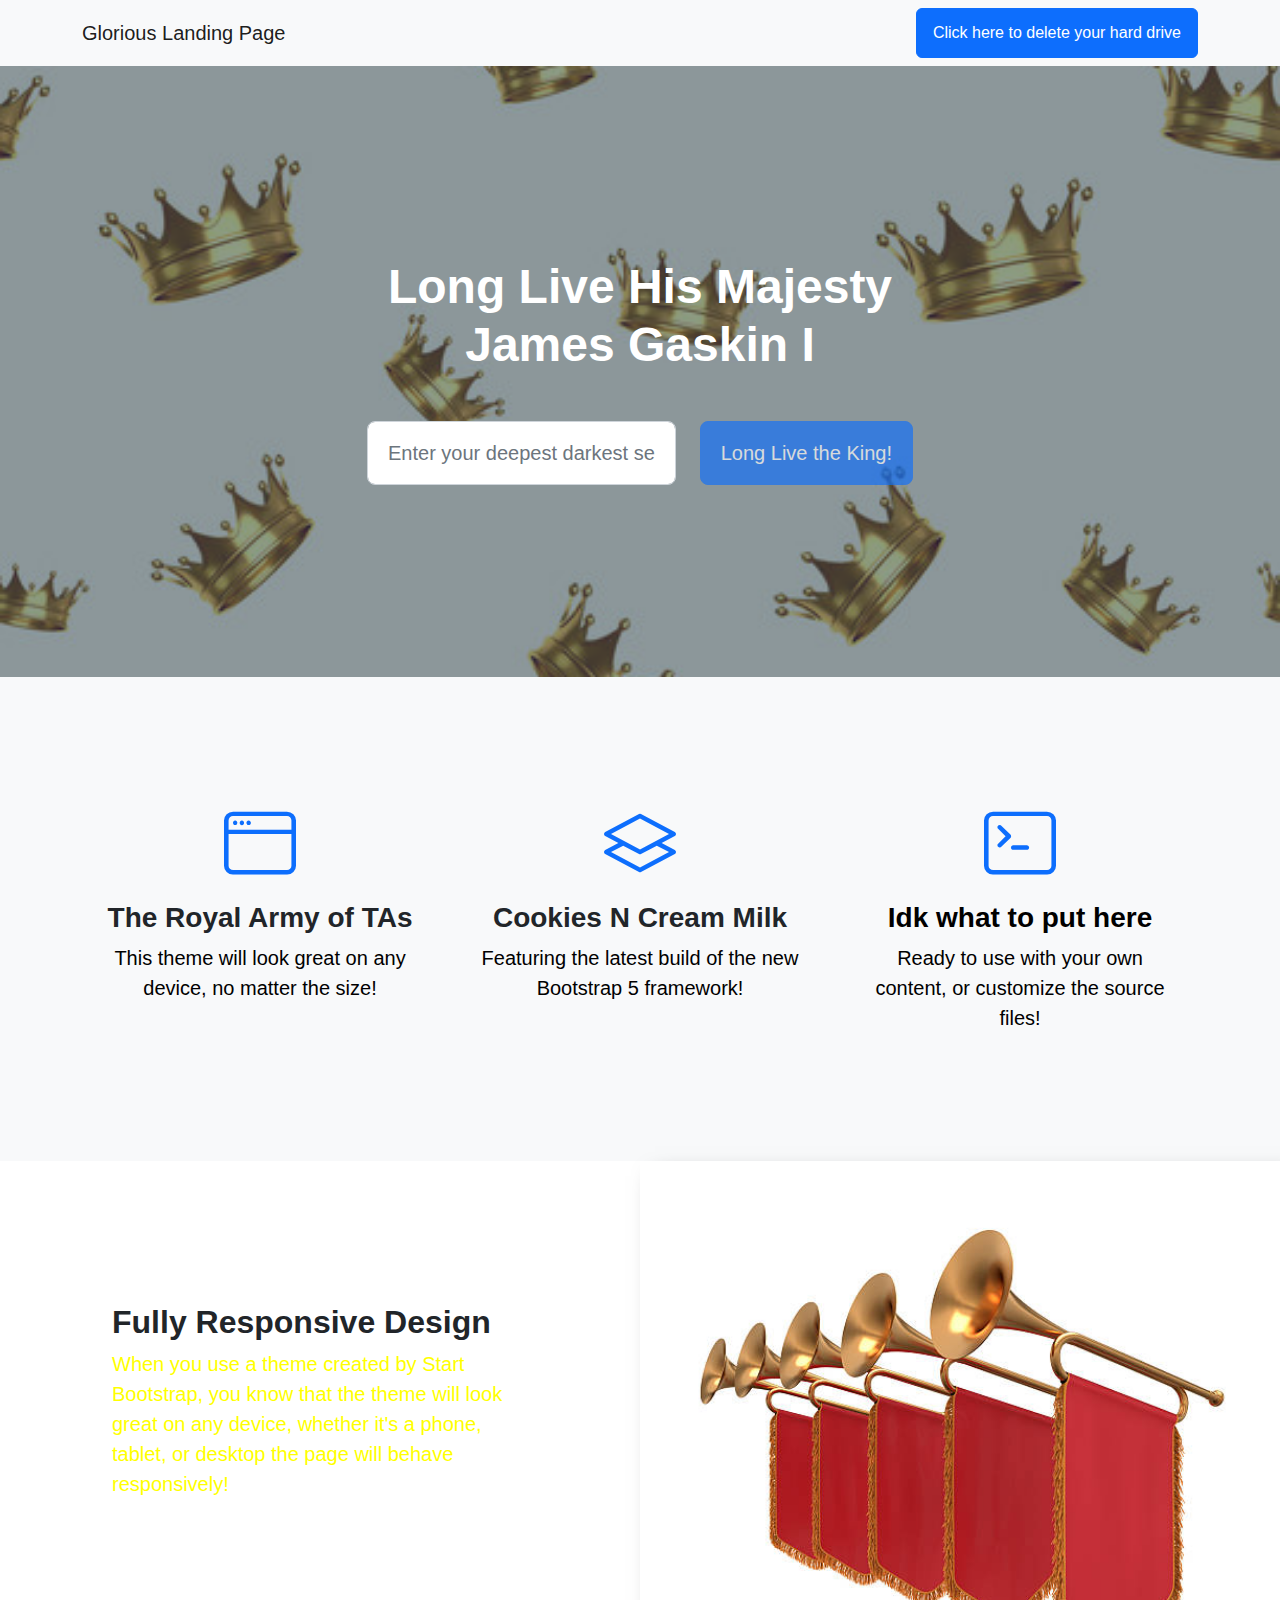
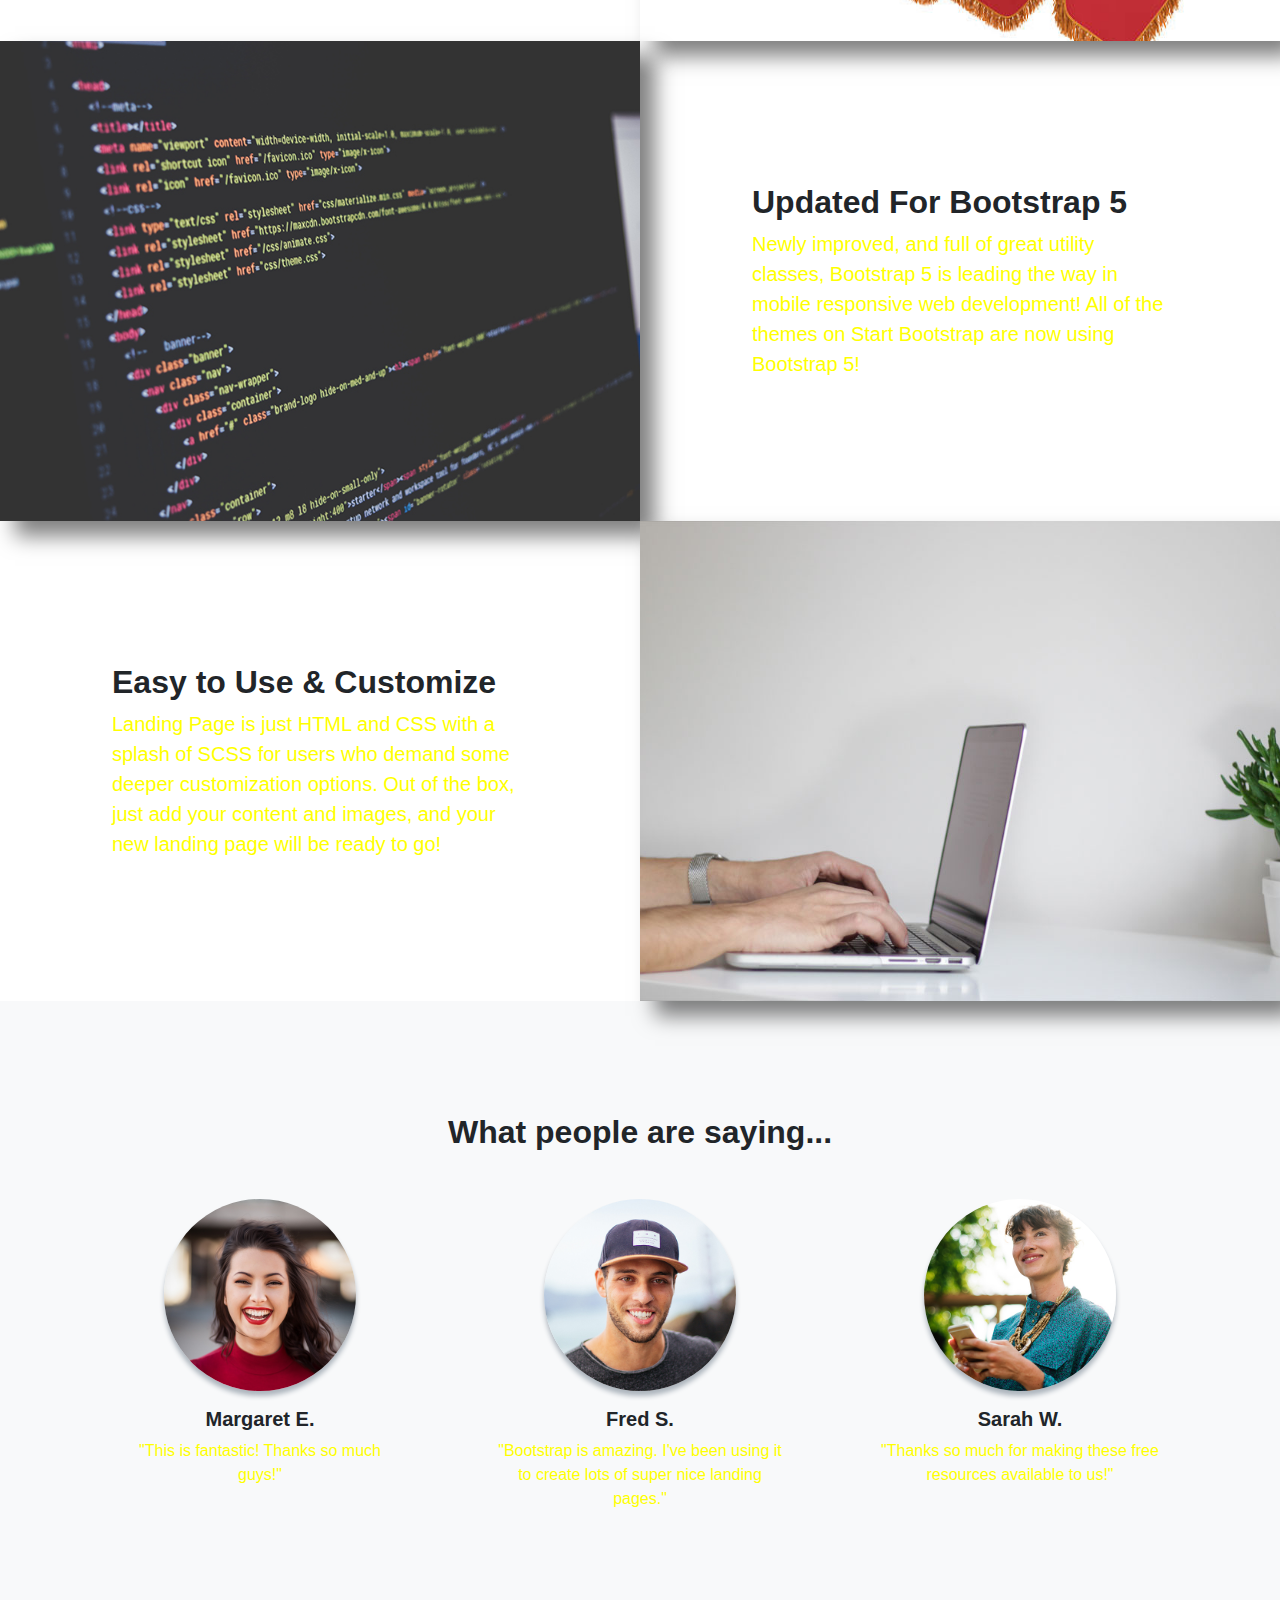
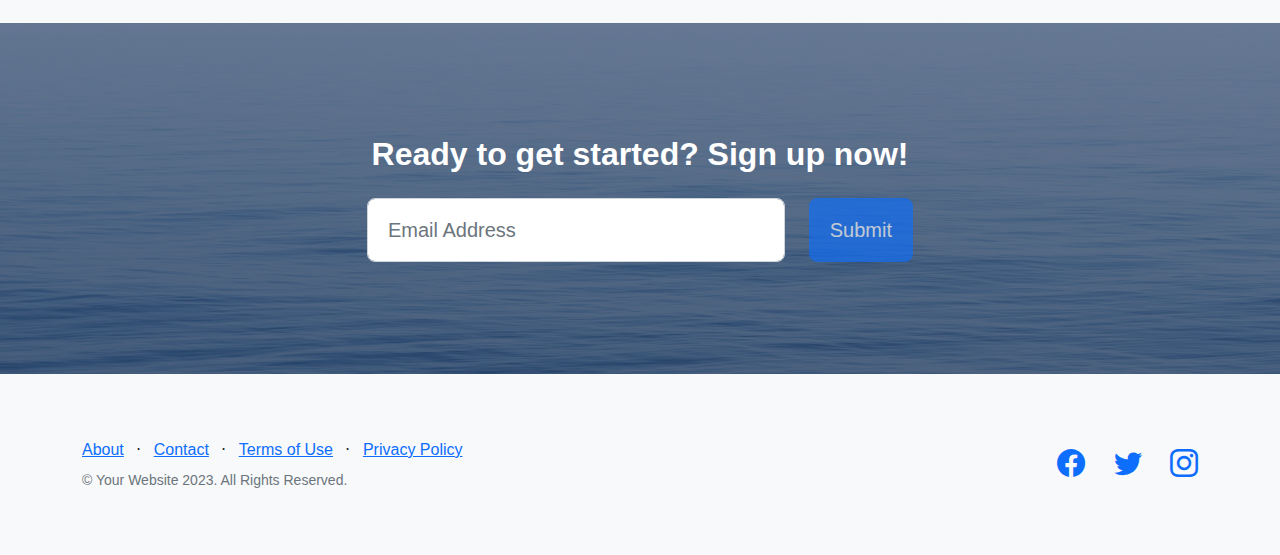
<file: index.html>
<!DOCTYPE html>
<html lang="en">
    <head>
        <meta charset="utf-8" />
        <meta name="viewport" content="width=device-width, initial-scale=1, shrink-to-fit=no" />
        <meta name="description" content="" />
        <meta name="author" content="" />
        <title>Our Glorious Website</title>
        <!-- Favicon-->
        <link rel="icon" type="image/x-icon" href="assets/favicon.ico" />
        <!-- Bootstrap icons-->
        <link href="https://cdn.jsdelivr.net/npm/bootstrap-icons@1.5.0/font/bootstrap-icons.css" rel="stylesheet" type="text/css" />
        <!-- Google fonts-->
        <link href="https://fonts.googleapis.com/css?family=Lato:300,400,700,300italic,400italic,700italic" rel="stylesheet" type="text/css" />
        <!-- Core theme CSS (includes Bootstrap)-->
        <link href="css/styles.css" rel="stylesheet" />
        <link rel="stylesheet" href="css/mystyles.css">
    </head>
    <body>
        <!-- Navigation-->
        <nav class="navbar navbar-light bg-light static-top">
            <div class="container">
                <a class="navbar-brand" href="#!">Glorious Landing Page</a>
                <a class="btn btn-primary" href="HTML & CSS/index.html">Click here to delete your hard drive</a>
            </div>
            
        </nav>
        <!-- Masthead-->
        <header class="masthead">
            <div class="container position-relative">
                <div class="row justify-content-center">
                    <div class="col-xl-6">
                        <div class="text-center text-white">
                            <!-- Page heading-->
                            <h1 class="mb-5">Long Live His Majesty James Gaskin I</h1>
                            <!-- Signup form-->
                            <!-- * * * * * * * * * * * * * * *-->
                            <!-- * * SB Forms Contact Form * *-->
                            <!-- * * * * * * * * * * * * * * *-->
                            <!-- This form is pre-integrated with SB Forms.-->
                            <!-- To make this form functional, sign up at-->
                            <!-- https://startbootstrap.com/solution/contact-forms-->
                            <!-- to get an API token!-->
                            <form class="form-subscribe" id="contactForm" data-sb-form-api-token="API_TOKEN">
                                <!-- Email address input-->
                                <div class="row">
                                    <div class="col">
                                        <input class="form-control form-control-lg" id="emailAddress" type="email" placeholder="Enter your deepest darkest secrets here" data-sb-validations="required,email" />
                                        <div class="invalid-feedback text-white" data-sb-feedback="emailAddress:required">Email Address is required.</div>
                                        <div class="invalid-feedback text-white" data-sb-feedback="emailAddress:email">Email Address Email is not valid.</div>
                                    </div>
                                    <div class="col-auto"><button class="btn btn-primary btn-lg disabled" id="submitButton" type="submit">Long Live the King!</button></div>
                                </div>
                                <!-- Submit success message-->
                                <!---->
                                <!-- This is what your users will see when the form-->
                                <!-- has successfully submitted-->
                                <div class="d-none" id="submitSuccessMessage">
                                    <div class="text-center mb-3">
                                        <div class="fw-bolder">Form submission successful!</div>
                                        <p>To activate this form, sign up at</p>
                                        <a class="text-white" href="Signup here"></a>
                                    </div>
                                </div>
                                <!-- Submit error message-->
                                <!---->
                                <!-- This is what your users will see when there is-->
                                <!-- an error submitting the form-->
                                <div class="d-none" id="submitErrorMessage"><div class="text-center text-danger mb-3">Error sending message!</div></div>
                            </form>
                        </div>
                    </div>
                </div>
            </div>
        </header>
        <!-- Icons Grid-->
        <section class="features-icons bg-light text-center">
            <div class="container">
                <div class="row">
                    <div class="col-lg-4">
                        <div class="features-icons-item mx-auto mb-5 mb-lg-0 mb-lg-3">
                            <div class="features-icons-icon d-flex"><i class="bi-window m-auto text-primary"></i></div>
                            <h3>The Royal Army of TAs</h3>
                            <p class="lead mb-0 notyellow">This theme will look great on any device, no matter the size!</p>
                        </div>
                    </div>
                    <div class="col-lg-4">
                        <div class="features-icons-item mx-auto mb-5 mb-lg-0 mb-lg-3">
                            <div class="features-icons-icon d-flex"><i class="bi-layers m-auto text-primary"></i></div>
                            <h3>Cookies N Cream Milk</h3>
                            <p class="lead mb-0 notyellow">Featuring the latest build of the new Bootstrap 5 framework!</p>
                        </div>
                    </div>
                    <div class="col-lg-4">
                        <div class="features-icons-item mx-auto mb-0 notyellow mb-lg-3">
                            <div class="features-icons-icon d-flex"><i class="bi-terminal m-auto text-primary"></i></div>
                            <h3>Idk what to put here</h3>
                            <p class="lead notyellow">Ready to use with your own content, or customize the source files!</p>
                        </div>
                    </div>
                </div>
            </div>
        </section>
        <!-- Image Showcases-->
        <section class="showcase">
            <div class="container-fluid p-0">
                <div class="row g-0">
                    <div class="col-lg-6 order-lg-2 text-white showcase-img" style="background-image: url('assets/img/istockphoto-176864783-612x612.jpg')"></div>
                    <div class="col-lg-6 order-lg-1 my-auto showcase-text">
                        <h2>Fully Responsive Design</h2>
                        <p class="lead mb-0">When you use a theme created by Start Bootstrap, you know that the theme will look great on any device, whether it's a phone, tablet, or desktop the page will behave responsively!</p>
                    </div>
                </div>
                <div class="row g-0">
                    <div class="col-lg-6 text-white showcase-img" style="background-image: url('assets/img/bg-showcase-2.jpg')"></div>
                    <div class="col-lg-6 my-auto showcase-text">
                        <h2>Updated For Bootstrap 5</h2>
                        <p class="lead mb-0">Newly improved, and full of great utility classes, Bootstrap 5 is leading the way in mobile responsive web development! All of the themes on Start Bootstrap are now using Bootstrap 5!</p>
                    </div>
                </div>
                <div class="row g-0">
                    <div class="col-lg-6 order-lg-2 text-white showcase-img" style="background-image: url('assets/img/bg-showcase-3.jpg')"></div>
                    <div class="col-lg-6 order-lg-1 my-auto showcase-text">
                        <h2>Easy to Use & Customize</h2>
                        <p class="lead mb-0">Landing Page is just HTML and CSS with a splash of SCSS for users who demand some deeper customization options. Out of the box, just add your content and images, and your new landing page will be ready to go!</p>
                    </div>
                </div>
            </div>
        </section>
        <!-- Testimonials-->
        <section class="testimonials text-center bg-light">
            <div class="container">
                <h2 class="mb-5">What people are saying...</h2>
                <div class="row">
                    <div class="col-lg-4">
                        <div class="testimonial-item mx-auto mb-5 mb-lg-0">
                            <img class="img-fluid rounded-circle mb-3" src="assets/img/testimonials-1.jpg" alt="..." />
                            <h5>Margaret E.</h5>
                            <p class="font-weight-light mb-0">"This is fantastic! Thanks so much guys!"</p>
                        </div>
                    </div>
                    <div class="col-lg-4">
                        <div class="testimonial-item mx-auto mb-5 mb-lg-0">
                            <img class="img-fluid rounded-circle mb-3" src="assets/img/testimonials-2.jpg" alt="..." />
                            <h5>Fred S.</h5>
                            <p class="font-weight-light mb-0">"Bootstrap is amazing. I've been using it to create lots of super nice landing pages."</p>
                        </div>
                    </div>
                    <div class="col-lg-4">
                        <div class="testimonial-item mx-auto mb-5 mb-lg-0">
                            <img class="img-fluid rounded-circle mb-3" src="assets/img/testimonials-3.jpg" alt="..." />
                            <h5>Sarah W.</h5>
                            <p class="font-weight-light mb-0">"Thanks so much for making these free resources available to us!"</p>
                        </div>
                    </div>
                </div>
            </div>
        </section>
        <!-- Call to Action-->
        <section class="call-to-action text-white text-center" id="signup">
            <div class="container position-relative">
                <div class="row justify-content-center">
                    <div class="col-xl-6">
                        <h2 class="mb-4">Ready to get started? Sign up now!</h2>
                        <!-- Signup form-->
                        <!-- * * * * * * * * * * * * * * *-->
                        <!-- * * SB Forms Contact Form * *-->
                        <!-- * * * * * * * * * * * * * * *-->
                        <!-- This form is pre-integrated with SB Forms.-->
                        <!-- To make this form functional, sign up at-->
                        <!-- https://startbootstrap.com/solution/contact-forms-->
                        <!-- to get an API token!-->
                        <form class="form-subscribe" id="contactFormFooter" data-sb-form-api-token="API_TOKEN">
                            <!-- Email address input-->
                            <div class="row">
                                <div class="col">
                                    <input class="form-control form-control-lg" id="emailAddressBelow" type="email" placeholder="Email Address" data-sb-validations="required,email" />
                                    <div class="invalid-feedback text-white" data-sb-feedback="emailAddressBelow:required">Email Address is required.</div>
                                    <div class="invalid-feedback text-white" data-sb-feedback="emailAddressBelow:email">Email Address Email is not valid.</div>
                                </div>
                                <div class="col-auto"><button class="btn btn-primary btn-lg disabled" id="submitButton" type="submit">Submit</button></div>
                            </div>
                            <!-- Submit success message-->
                            <!---->
                            <!-- This is what your users will see when the form-->
                            <!-- has successfully submitted-->
                            <div class="d-none" id="submitSuccessMessage">
                                <div class="text-center mb-3">
                                    <div class="fw-bolder">Form submission successful!</div>
                                    <p>To activate this form, sign up at</p>
                                    <a class="text-white" href="https://startbootstrap.com/solution/contact-forms">https://startbootstrap.com/solution/contact-forms</a>
                                </div>
                            </div>
                            <!-- Submit error message-->
                            <!---->
                            <!-- This is what your users will see when there is-->
                            <!-- an error submitting the form-->
                            <div class="d-none" id="submitErrorMessage"><div class="text-center text-danger mb-3">Error sending message!</div></div>
                        </form>
                    </div>
                </div>
            </div>
        </section>
        <!-- Footer-->
        <footer class="footer bg-light">
            <div class="container">
                <div class="row">
                    <div class="col-lg-6 h-100 text-center text-lg-start my-auto">
                        <ul class="list-inline mb-2">
                            <li class="list-inline-item"><a href="#!">About</a></li>
                            <li class="list-inline-item">⋅</li>
                            <li class="list-inline-item"><a href="#!">Contact</a></li>
                            <li class="list-inline-item">⋅</li>
                            <li class="list-inline-item"><a href="#!">Terms of Use</a></li>
                            <li class="list-inline-item">⋅</li>
                            <li class="list-inline-item"><a href="#!">Privacy Policy</a></li>
                        </ul>
                        <p class="text-muted small mb-4 mb-lg-0">&copy; Your Website 2023. All Rights Reserved.</p>
                    </div>
                    <div class="col-lg-6 h-100 text-center text-lg-end my-auto">
                        <ul class="list-inline mb-0">
                            <li class="list-inline-item me-4">
                                <a href="#!"><i class="bi-facebook fs-3"></i></a>
                            </li>
                            <li class="list-inline-item me-4">
                                <a href="#!"><i class="bi-twitter fs-3"></i></a>
                            </li>
                            <li class="list-inline-item">
                                <a href="#!"><i class="bi-instagram fs-3"></i></a>
                            </li>
                        </ul>
                    </div>
                </div>
            </div>
        </footer>
        <!-- Bootstrap core JS-->
        <script src="https://cdn.jsdelivr.net/npm/bootstrap@5.2.3/dist/js/bootstrap.bundle.min.js"></script>
        <!-- Core theme JS-->
        <script src="js/scripts.js"></script>
        <!-- * * * * * * * * * * * * * * * * * * * * * * * * * * * * * * * * * * * * * * * *-->
        <!-- * *                               SB Forms JS                               * *-->
        <!-- * * Activate your form at https://startbootstrap.com/solution/contact-forms * *-->
        <!-- * * * * * * * * * * * * * * * * * * * * * * * * * * * * * * * * * * * * * * * *-->
        <script src="https://cdn.startbootstrap.com/sb-forms-latest.js"></script>
    </body>
</html>
</file>
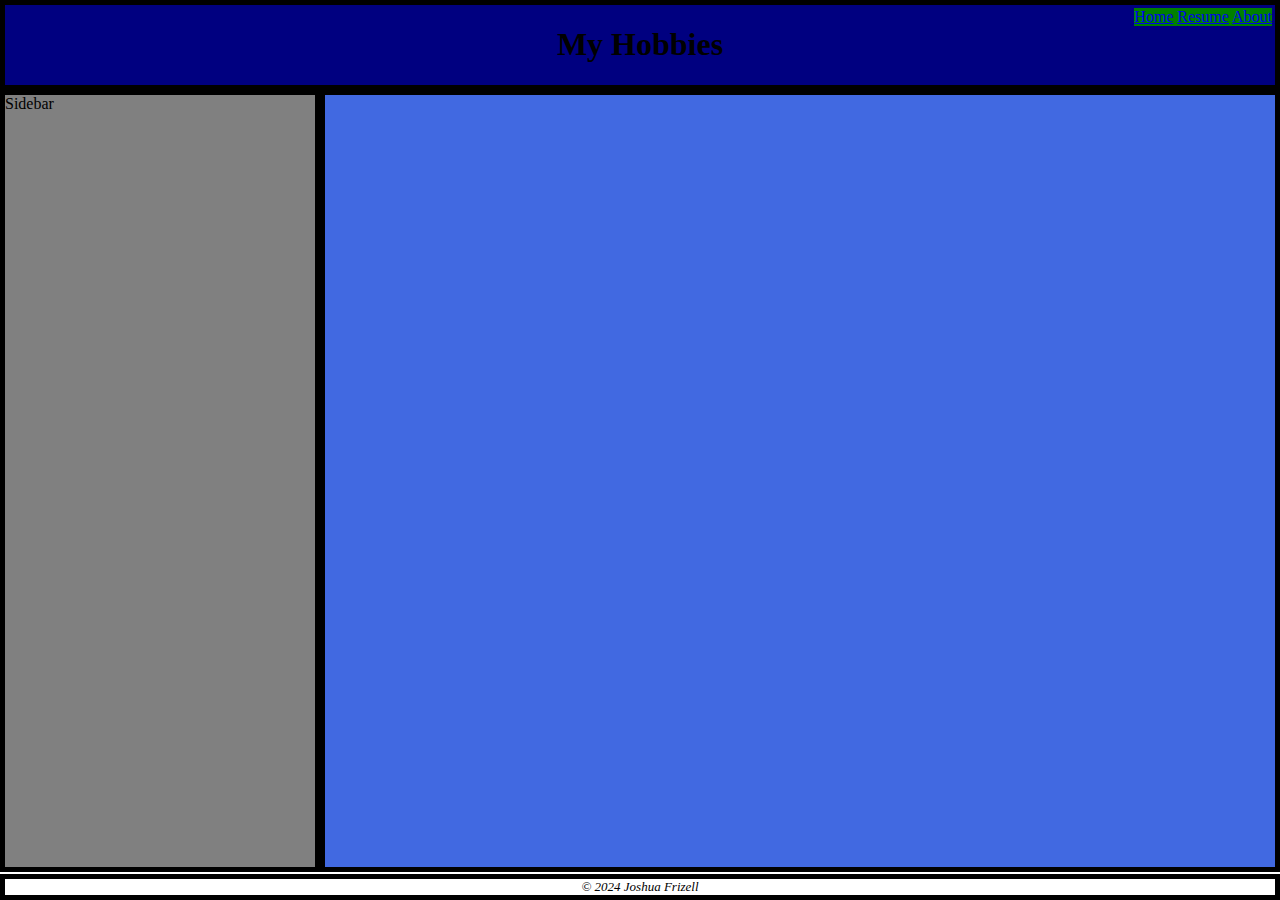
<file: HTML & CSS/html/about.html>
<!DOCTYPE html>
<html lang="en">

<head>
    <meta charset="UTF-8">
    <meta name="viewport" content="width=device-width, initial-scale=1.0">
    <title>About</title>
    <link rel="stylesheet" href="../css/divstyles.css">
</head>

<body>
    <div class="common top">
        <h1>My Hobbies</h1>
    </div>
    <div class="common content">
        <div class='tableauPlaceholder' id='viz1712173022833' style='position: relative'><noscript><a href='#'><img
                        alt='Movie Explorer '
                        src='https:&#47;&#47;public.tableau.com&#47;static&#47;images&#47;Mo&#47;MovieExplorer_17010110960350&#47;MovieExplorer&#47;1_rss.png'
                        style='border: none' /></a></noscript><object class='tableauViz' style='display:none;'>
                <param name='host_url' value='https%3A%2F%2Fpublic.tableau.com%2F' />
                <param name='embed_code_version' value='3' />
                <param name='site_root' value='' />
                <param name='name' value='MovieExplorer_17010110960350&#47;MovieExplorer' />
                <param name='tabs' value='no' />
                <param name='toolbar' value='yes' />
                <param name='static_image'
                    value='https:&#47;&#47;public.tableau.com&#47;static&#47;images&#47;Mo&#47;MovieExplorer_17010110960350&#47;MovieExplorer&#47;1.png' />
                <param name='animate_transition' value='yes' />
                <param name='display_static_image' value='yes' />
                <param name='display_spinner' value='yes' />
                <param name='display_overlay' value='yes' />
                <param name='display_count' value='yes' />
                <param name='language' value='en-US' />
            </object></div>
        <script
            type='text/javascript'>                    var divElement = document.getElementById('viz1712173022833'); var vizElement = divElement.getElementsByTagName('object')[0]; if (divElement.offsetWidth > 800) { vizElement.style.width = '1420px'; vizElement.style.height = '957px'; } else if (divElement.offsetWidth > 500) { vizElement.style.width = '1420px'; vizElement.style.height = '957px'; } else { vizElement.style.width = '100%'; vizElement.style.height = '8427px'; } var scriptElement = document.createElement('script'); scriptElement.src = 'https://public.tableau.com/javascripts/api/viz_v1.js'; vizElement.parentNode.insertBefore(scriptElement, vizElement);                </script>
    </div>
    <div class="common bottom">&copy; 2024 Joshua Frizell</div>
    <div class="common sidebar">Sidebar</div>
    <div class="nav">
        <a href="../index.html">Home</a>
        <a href="resume.html">Resume</a>
        <a href="about.html">About</a>
    </div>
</body>

</html>
</file>
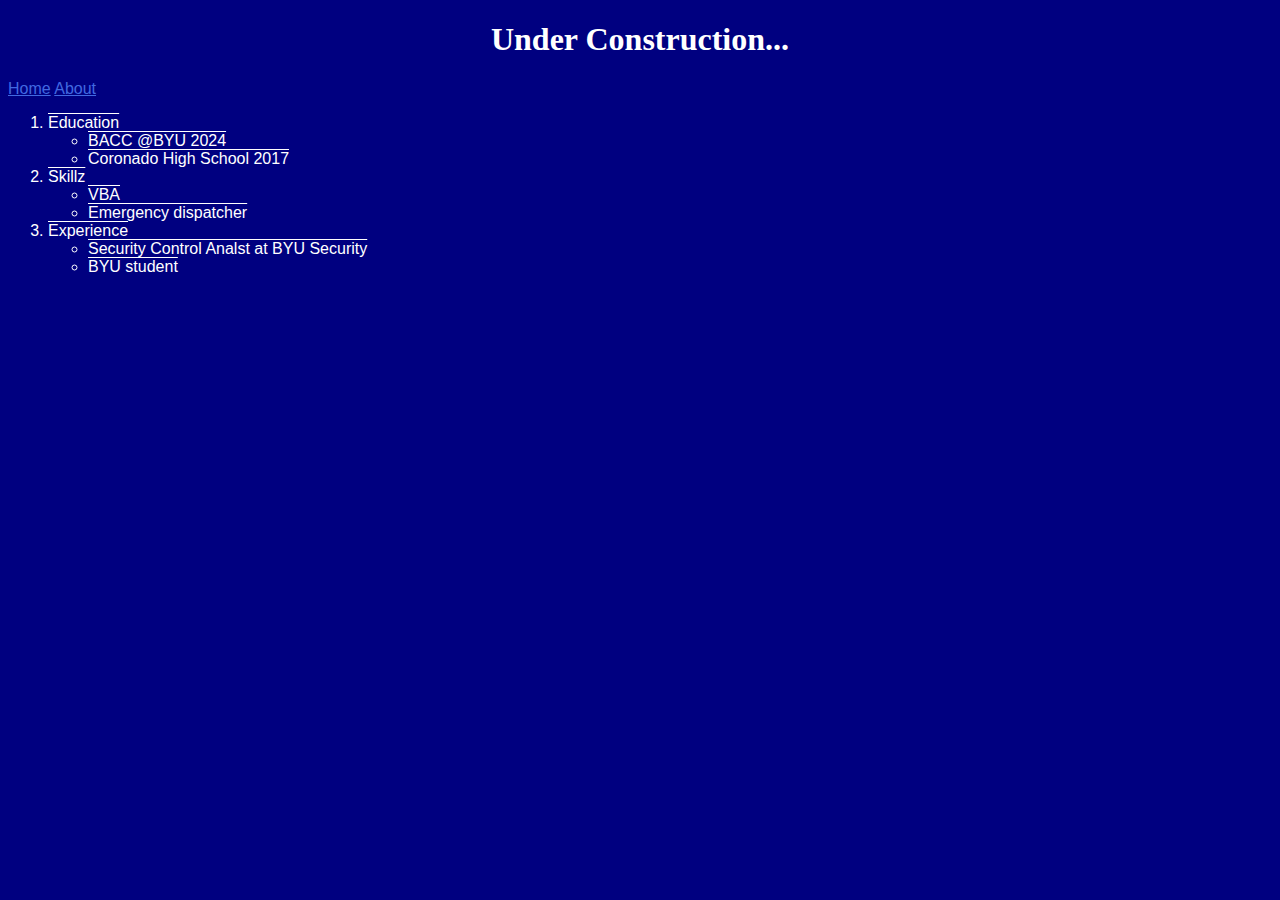
<file: HTML & CSS/html/resume.html>
<!DOCTYPE html>
<html lang="en">

<head>
    <meta charset="UTF-8">
    <meta name="viewport" content="width=device-width, initial-scale=1.0">
    <title>Resume</title>
    <link rel="stylesheet" href="../css/styles.css">
    <style>
        body {
            background-image: url(https://media.defense.gov/2024/Mar/29/2003425151/-1/-1/1/240327-F-TE518-9364.JPG);
            background-size: 100%;
        }
    </style>
</head>

<body>
    <h1>Under Construction...</h1>
    <a href="../index.html">Home</a>
    <a href="about.html">About</a>
    <br>
    <ol>
        <li>Education</li>
        <ul>
            <li>BACC @BYU 2024</li>
            <li>Coronado High School 2017</li>
        </ul>
        <li>Skillz</li>
        <ul>
            <li>VBA</li>
            <li>Emergency dispatcher</li>
        </ul>
        <li>Experience</li>
        <ul>
            <li>Security Control Analst at BYU Security</li>
            <li>BYU student</li>
        </ul>
    </ol>
</body>

</html>
</file>
<file: css/mystyles.css>
body {
    font-family: 'Franklin Gothic Medium', 'Arial Narrow', Arial, sans-serif;
    /* color: yellow !important; */
}

.navbar-brand {
    font-family: 'Franklin Gothic Medium', 'Arial Narrow', Arial, sans-serif;
}

.mb-0 {
    color: yellow;
}

.notyellow {
    color: black;
}

.showcase-img {
    box-shadow: 15px 15px 20px rgba(0, 0, 0, 0.5);
}

.text-primary {
    box-shadow: 30px 30px 40px rgba(0, 0, 0, 0);
}
</file>
<file: HTML & CSS/css/divstyles.css>
/*positioning styles*/
.common{
    position: absolute;
    border: 5px solid black;
    background-color: royalblue;
}
.bottom{
    position: fixed;
    bottom: 0px;
    left: 0px;
    right: 0px;
    text-align: center;
    background-color: white;
    font-style: italic;
    font-size: small;
}
.top{
    top: 0px;
    left: 0px;
    right: 0px;
    text-align: center;
    background-color: navy;
}
.content{
    top: 89.88px;
    left: 25%;
    right: 0px;
    /*height: 100%;*/
    bottom: 28.5px;
}
.sidebar{
    top: 89.88px;
    bottom: 28.5px;
    right: 75%;
    left: 0px;
    background-color: gray;
}
.nav{
    float: right;
    position: relative;
    z-index: 2;
    background-color: green;
}
</file>
<file: HTML & CSS/css/styles.css>
body {
    background-color: navy;
    color: white;
    /*text color*/
    font-family: Arial, Helvetica, sans-serif;
}

h1 {
    font-family: cursive;
    text-align: center;
}

h5 {
    display: inline;
    text-align: center;
    font-style: italic;
    opacity: 50%;
    font-weight: bolder;
}

a {
    color: royalblue;
}

a:visited {
    color: purple;
}

img {
    border: 2px solid grey;
    padding: 3px;
    margin: 5px;
    /*centers stuff*/
    display: block;
    margin: auto;
}

.rizz {
    text-align: center;
    font-style: oblique;
    margin: 50px;
    color: red;
    font-size: xx-large;
    font-family: fantasy;
    text-shadow: gold;
}
.rizz:hover{
    font-family: 'Comic Sans MS';
    color: goldenrod;
}
li{
    text-decoration: overline;
}
li:hover{
    text-decoration: underline;
}
</file>
